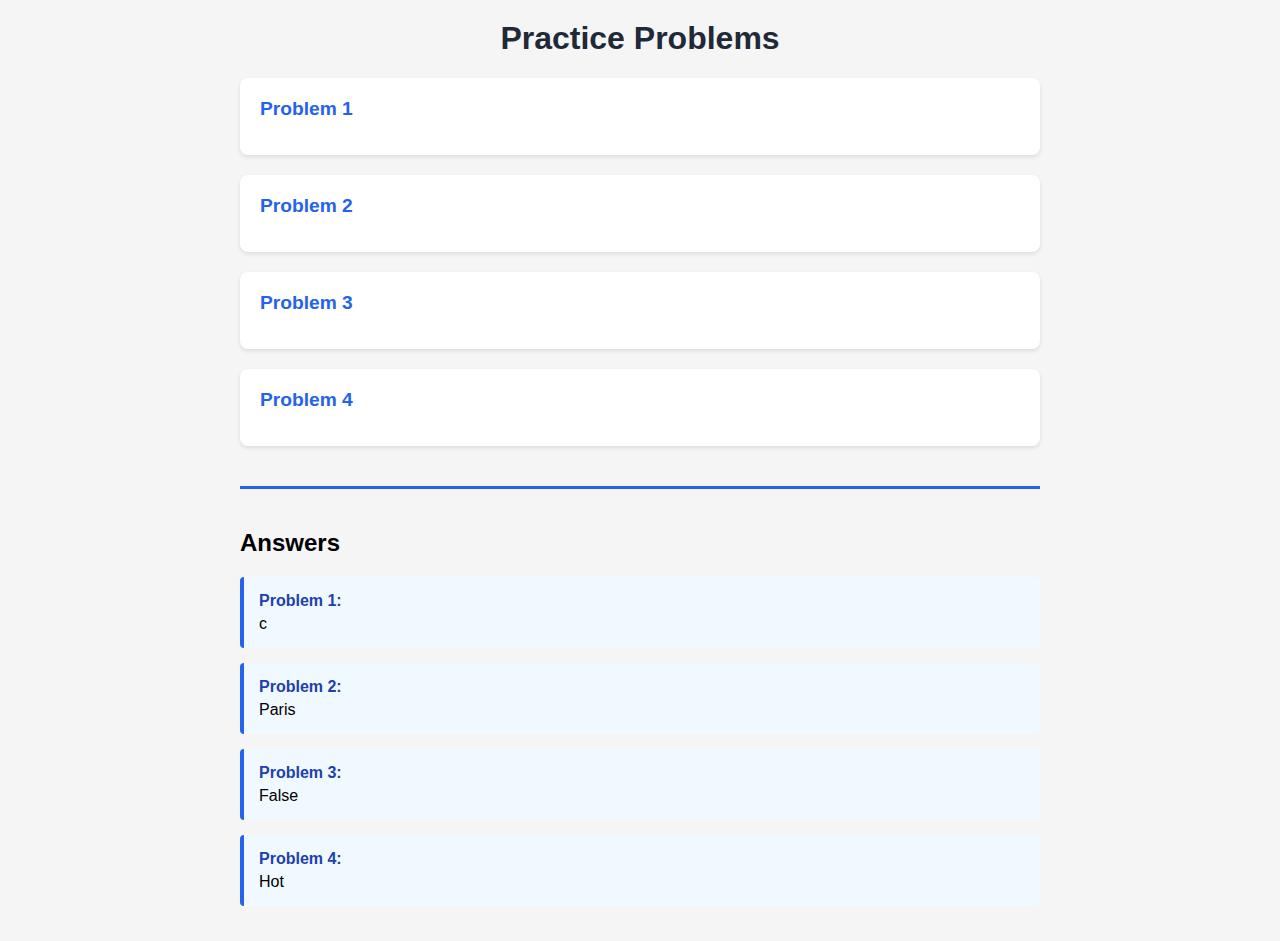
<file: worksheet_templates/res.html>
<html lang="en">
<head>
    <meta charset="UTF-8">
    <meta name="viewport" content="width=device-width, initial-scale=1.0">
    <title>Practice Problems</title>
    <style>
        body {
            font-family: Arial, sans-serif;
            max-width: 800px;
            margin: 0 auto;
            padding: 20px;
            background-color: #f5f5f5;
        }
        .problem-container {
            background-color: white;
            border-radius: 8px;
            padding: 20px;
            margin-bottom: 20px;
            box-shadow: 0 2px 4px rgba(0,0,0,0.1);
        }
        .problem-number {
            color: #2563eb;
            font-weight: bold;
            font-size: 1.2em;
            margin-bottom: 10px;
        }
        .problem-text {
            font-size: 1.1em;
            margin-bottom: 15px;
            line-height: 1.6;
        }
        .answer-section {
            margin-top: 40px;
            padding-top: 20px;
            border-top: 3px solid #2563eb;
        }
        .answer-container {
            background-color: #f0f9ff;
            border-left: 4px solid #2563eb;
            padding: 15px;
            margin-bottom: 15px;
            border-radius: 4px;
        }
        .answer-number {
            font-weight: bold;
            color: #1e40af;
            margin-bottom: 5px;
        }
        h1 {
            color: #1f2937;
            text-align: center;
        }
    </style>
</head>
<body>
    <h1>Practice Problems</h1>
        <div class="problem-container">
            <div class="problem-number">Problem 1</div>
            <div class="problem-text"></div>
        </div>
        
        <div class="problem-container">
            <div class="problem-number">Problem 2</div>
            <div class="problem-text"></div>
        </div>
        
        <div class="problem-container">
            <div class="problem-number">Problem 3</div>
            <div class="problem-text"></div>
        </div>
        
        <div class="problem-container">
            <div class="problem-number">Problem 4</div>
            <div class="problem-text"></div>
        </div>
        
        <div class="answer-section">
            <h2>Answers</h2>
    
            <div class="answer-container">
                <div class="answer-number">Problem 1:</div>
                <div>c</div>
            </div>
    
            <div class="answer-container">
                <div class="answer-number">Problem 2:</div>
                <div>Paris</div>
            </div>
    
            <div class="answer-container">
                <div class="answer-number">Problem 3:</div>
                <div>False</div>
            </div>
    
            <div class="answer-container">
                <div class="answer-number">Problem 4:</div>
                <div>Hot</div>
            </div>
    
    </body>
    </html>
</file>
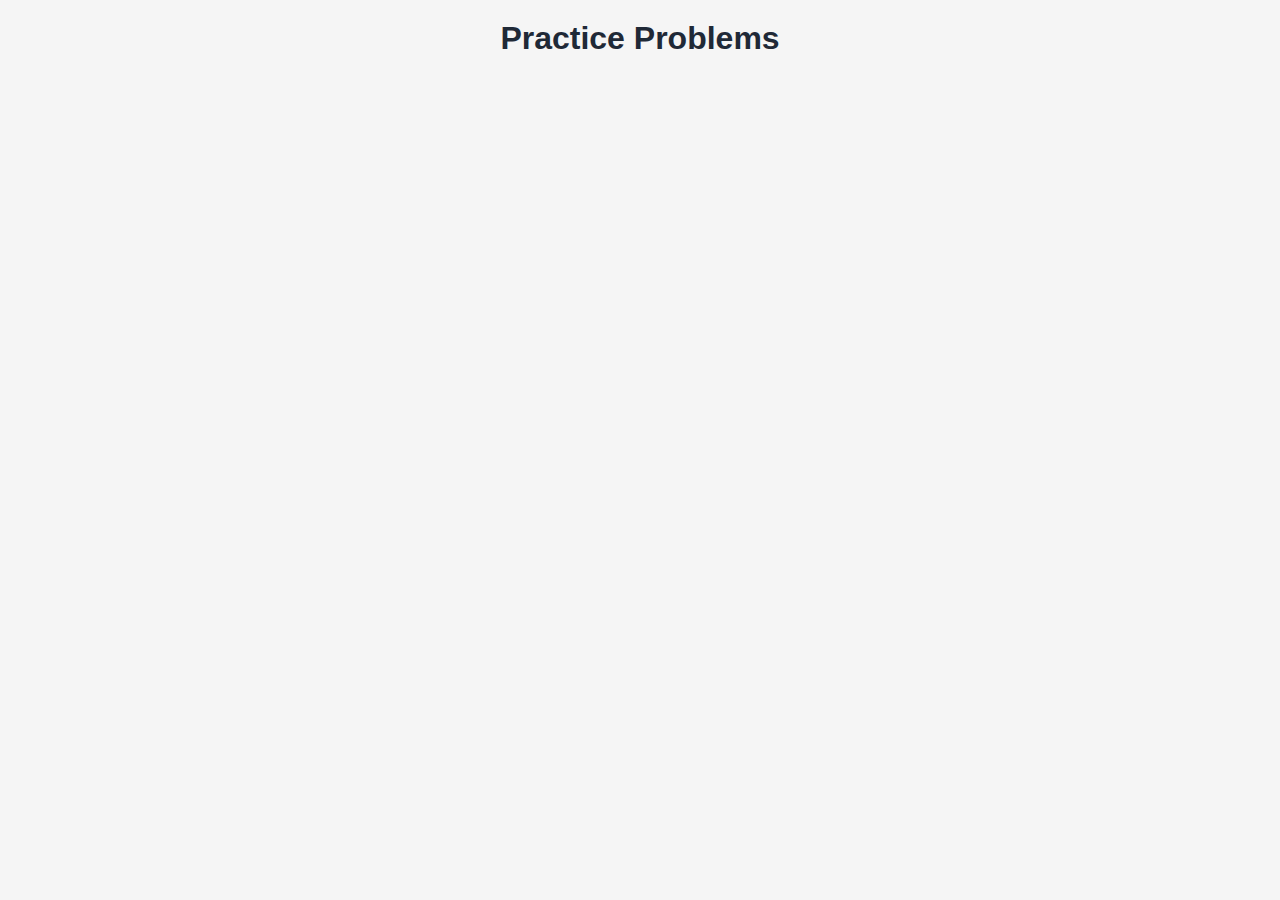
<file: worksheet_templates/start.html>
<html lang="en">
<head>
    <meta charset="UTF-8">
    <meta name="viewport" content="width=device-width, initial-scale=1.0">
    <title>Practice Problems</title>
    <style>
        body {
            font-family: Arial, sans-serif;
            max-width: 800px;
            margin: 0 auto;
            padding: 20px;
            background-color: #f5f5f5;
        }
        .problem-container {
            background-color: white;
            border-radius: 8px;
            padding: 20px;
            margin-bottom: 20px;
            box-shadow: 0 2px 4px rgba(0,0,0,0.1);
        }
        .problem-number {
            color: #2563eb;
            font-weight: bold;
            font-size: 1.2em;
            margin-bottom: 10px;
        }
        .problem-text {
            font-size: 1.1em;
            margin-bottom: 15px;
            line-height: 1.6;
        }
        .answer-section {
            margin-top: 40px;
            padding-top: 20px;
            border-top: 3px solid #2563eb;
        }
        .answer-container {
            background-color: #f0f9ff;
            border-left: 4px solid #2563eb;
            padding: 15px;
            margin-bottom: 15px;
            border-radius: 4px;
        }
        .answer-number {
            font-weight: bold;
            color: #1e40af;
            margin-bottom: 5px;
        }
        h1 {
            color: #1f2937;
            text-align: center;
        }
    </style>
</head>
<body>
    <h1>Practice Problems</h1>
</file>
